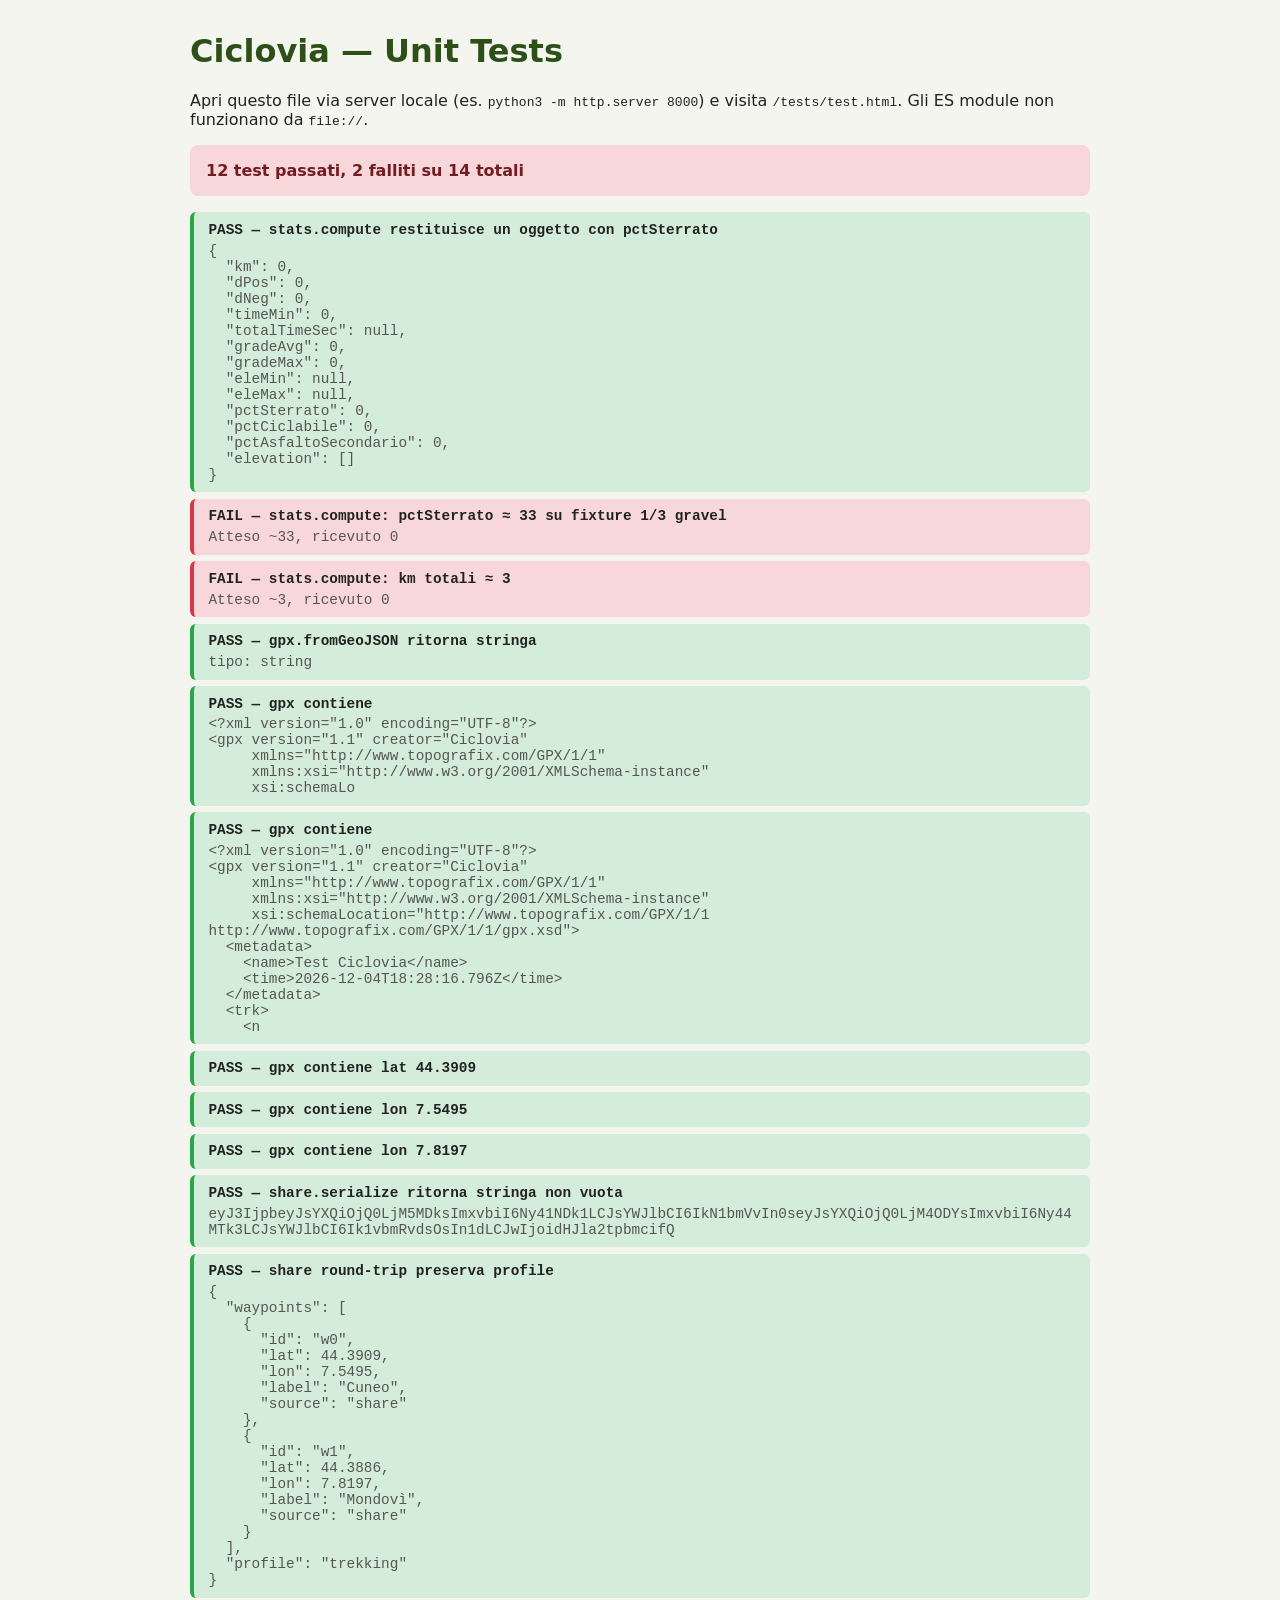
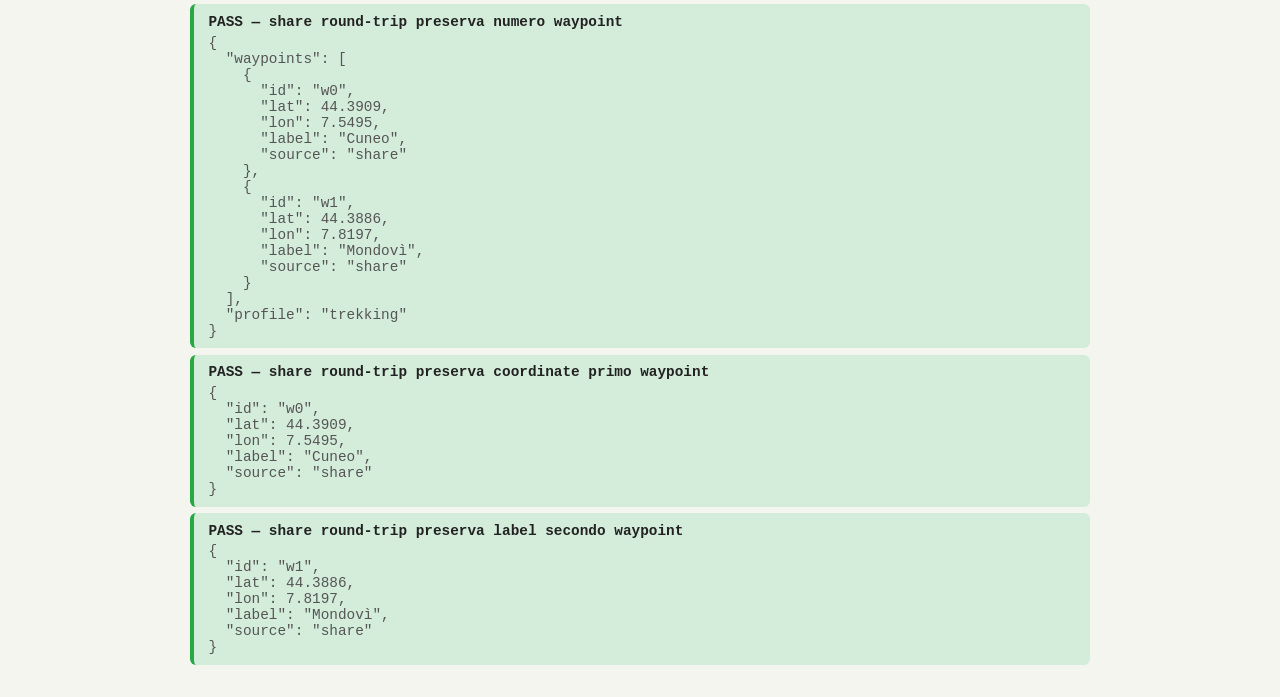
<file: tests/test.html>
<!DOCTYPE html>
<html lang="it">
<head>
  <meta charset="utf-8">
  <title>Ciclovia — Unit Tests</title>
  <style>
    body { font-family: -apple-system, system-ui, sans-serif; max-width: 900px; margin: 2rem auto; padding: 0 1rem; background: #f5f5f0; color: #222; }
    h1 { color: #2d5016; }
    .test { padding: 0.6rem 0.9rem; margin: 0.4rem 0; border-radius: 6px; font-family: ui-monospace, "SF Mono", Menlo, monospace; font-size: 0.9rem; }
    .pass { background: #d4edda; border-left: 4px solid #28a745; }
    .fail { background: #f8d7da; border-left: 4px solid #dc3545; }
    .name { font-weight: 600; }
    .details { display: block; margin-top: 0.3rem; color: #555; white-space: pre-wrap; word-break: break-word; }
    #summary { padding: 1rem; margin: 1rem 0; border-radius: 8px; font-weight: 600; }
    #summary.ok { background: #d4edda; color: #155724; }
    #summary.ko { background: #f8d7da; color: #721c24; }
  </style>
</head>
<body>
  <h1>Ciclovia — Unit Tests</h1>
  <p>Apri questo file via server locale (es. <code>python3 -m http.server 8000</code>) e visita <code>/tests/test.html</code>. Gli ES module non funzionano da <code>file://</code>.</p>
  <div id="summary">In esecuzione...</div>
  <div id="results"></div>

  <script type="module">
    import * as stats from '../js/lib/stats.js';
    import * as gpx from '../js/lib/gpx.js';
    import * as share from '../js/lib/share.js';

    const resultsEl = document.getElementById('results');
    const summaryEl = document.getElementById('summary');
    let passed = 0;
    let failed = 0;

    function assert(name, condition, details) {
      const div = document.createElement('div');
      div.className = 'test ' + (condition ? 'pass' : 'fail');
      div.innerHTML = `<span class="name">${condition ? 'PASS' : 'FAIL'} — ${name}</span>`;
      if (details) {
        const d = document.createElement('span');
        d.className = 'details';
        d.textContent = typeof details === 'string' ? details : JSON.stringify(details, null, 2);
        div.appendChild(d);
      }
      resultsEl.appendChild(div);
      if (condition) passed++; else failed++;
    }

    function approxEqual(a, b, tol = 1) { return Math.abs(a - b) <= tol; }

    // ────────────────────────────────────────────────────────────
    // stats.compute — fixture BRouter con 3 segmenti
    // ────────────────────────────────────────────────────────────
    try {
      const brouterFixture = {
        type: 'FeatureCollection',
        features: [{
          type: 'Feature',
          geometry: {
            type: 'LineString',
            coordinates: [
              [7.5, 44.0, 500],
              [7.51, 44.01, 510],
              [7.52, 44.02, 520],
              [7.53, 44.03, 530],
            ],
          },
          properties: {
            messages: [
              ['Longitude', 'Latitude', 'Elevation', 'Distance', 'CostPerKm', 'ElevCost', 'TurnCost', 'NodeCost', 'InitialCost', 'WayTags', 'NodeTags', 'Time', 'Energy'],
              ['7500000', '44000000', '500', '1000', '0', '0', '0', '0', '0', 'highway=track surface=gravel', '', '180', '0'],
              ['7510000', '44010000', '510', '1000', '0', '0', '0', '0', '0', 'highway=secondary surface=asphalt', '', '180', '0'],
              ['7520000', '44020000', '520', '1000', '0', '0', '0', '0', '0', 'highway=tertiary surface=asphalt', '', '180', '0'],
            ],
          },
        }],
      };

      if (typeof stats.compute === 'function') {
        const result = stats.compute(brouterFixture);
        assert(
          'stats.compute restituisce un oggetto con pctSterrato',
          result && typeof result.pctSterrato === 'number',
          result,
        );
        assert(
          'stats.compute: pctSterrato ≈ 33 su fixture 1/3 gravel',
          approxEqual(result.pctSterrato, 33, 2),
          `Atteso ~33, ricevuto ${result?.pctSterrato}`,
        );
        assert(
          'stats.compute: km totali ≈ 3',
          approxEqual(result.km, 3, 0.5),
          `Atteso ~3, ricevuto ${result?.km}`,
        );
      } else {
        assert('stats.compute esiste come funzione', false, 'stats.compute non è esportato');
      }
    } catch (e) {
      assert('stats.compute non lancia eccezioni', false, e.stack || e.message);
    }

    // ────────────────────────────────────────────────────────────
    // gpx.fromGeoJSON — 3 punti
    // ────────────────────────────────────────────────────────────
    try {
      const geo = {
        type: 'LineString',
        coordinates: [
          [7.5495, 44.3909, 530],
          [7.6800, 44.3895, 480],
          [7.8197, 44.3886, 395],
        ],
      };
      if (typeof gpx.fromGeoJSON === 'function') {
        const out = gpx.fromGeoJSON(geo, { name: 'Test Ciclovia' });
        assert('gpx.fromGeoJSON ritorna stringa', typeof out === 'string', `tipo: ${typeof out}`);
        assert('gpx contiene <trkpt', out.includes('<trkpt'), out.slice(0, 200));
        assert('gpx contiene <ele>', out.includes('<ele>'), out.slice(0, 400));
        assert('gpx contiene lat 44.3909', out.includes('44.3909'), null);
        assert('gpx contiene lon 7.5495', out.includes('7.5495'), null);
        assert('gpx contiene lon 7.8197', out.includes('7.8197'), null);
      } else {
        assert('gpx.fromGeoJSON esiste come funzione', false, 'gpx.fromGeoJSON non è esportato');
      }
    } catch (e) {
      assert('gpx.fromGeoJSON non lancia eccezioni', false, e.stack || e.message);
    }

    // ────────────────────────────────────────────────────────────
    // share.serialize / deserialize — round-trip
    // ────────────────────────────────────────────────────────────
    try {
      const payload = {
        waypoints: [
          { id: 'w1', lat: 44.3909, lon: 7.5495, label: 'Cuneo', source: 'search' },
          { id: 'w2', lat: 44.3886, lon: 7.8197, label: 'Mondovì', source: 'search' },
        ],
        profile: 'trekking',
      };
      if (typeof share.serialize === 'function' && typeof share.deserialize === 'function') {
        const str = share.serialize(payload);
        assert('share.serialize ritorna stringa non vuota', typeof str === 'string' && str.length > 0, str);
        const back = share.deserialize(str);
        assert('share round-trip preserva profile', back && back.profile === 'trekking', back);
        assert(
          'share round-trip preserva numero waypoint',
          back && Array.isArray(back.waypoints) && back.waypoints.length === 2,
          back,
        );
        assert(
          'share round-trip preserva coordinate primo waypoint',
          back && back.waypoints[0] &&
            approxEqual(back.waypoints[0].lat, 44.3909, 0.0001) &&
            approxEqual(back.waypoints[0].lon, 7.5495, 0.0001),
          back?.waypoints[0],
        );
        assert(
          'share round-trip preserva label secondo waypoint',
          back && back.waypoints[1] && back.waypoints[1].label === 'Mondovì',
          back?.waypoints[1],
        );
      } else {
        assert('share.serialize / deserialize esistono', false, 'share.serialize o share.deserialize non esportati');
      }
    } catch (e) {
      assert('share round-trip non lancia eccezioni', false, e.stack || e.message);
    }

    // ────────────────────────────────────────────────────────────
    // Summary
    // ────────────────────────────────────────────────────────────
    summaryEl.textContent = `${passed} test passati, ${failed} falliti su ${passed + failed} totali`;
    summaryEl.className = failed === 0 ? 'ok' : 'ko';
  </script>
</body>
</html>
</file>
